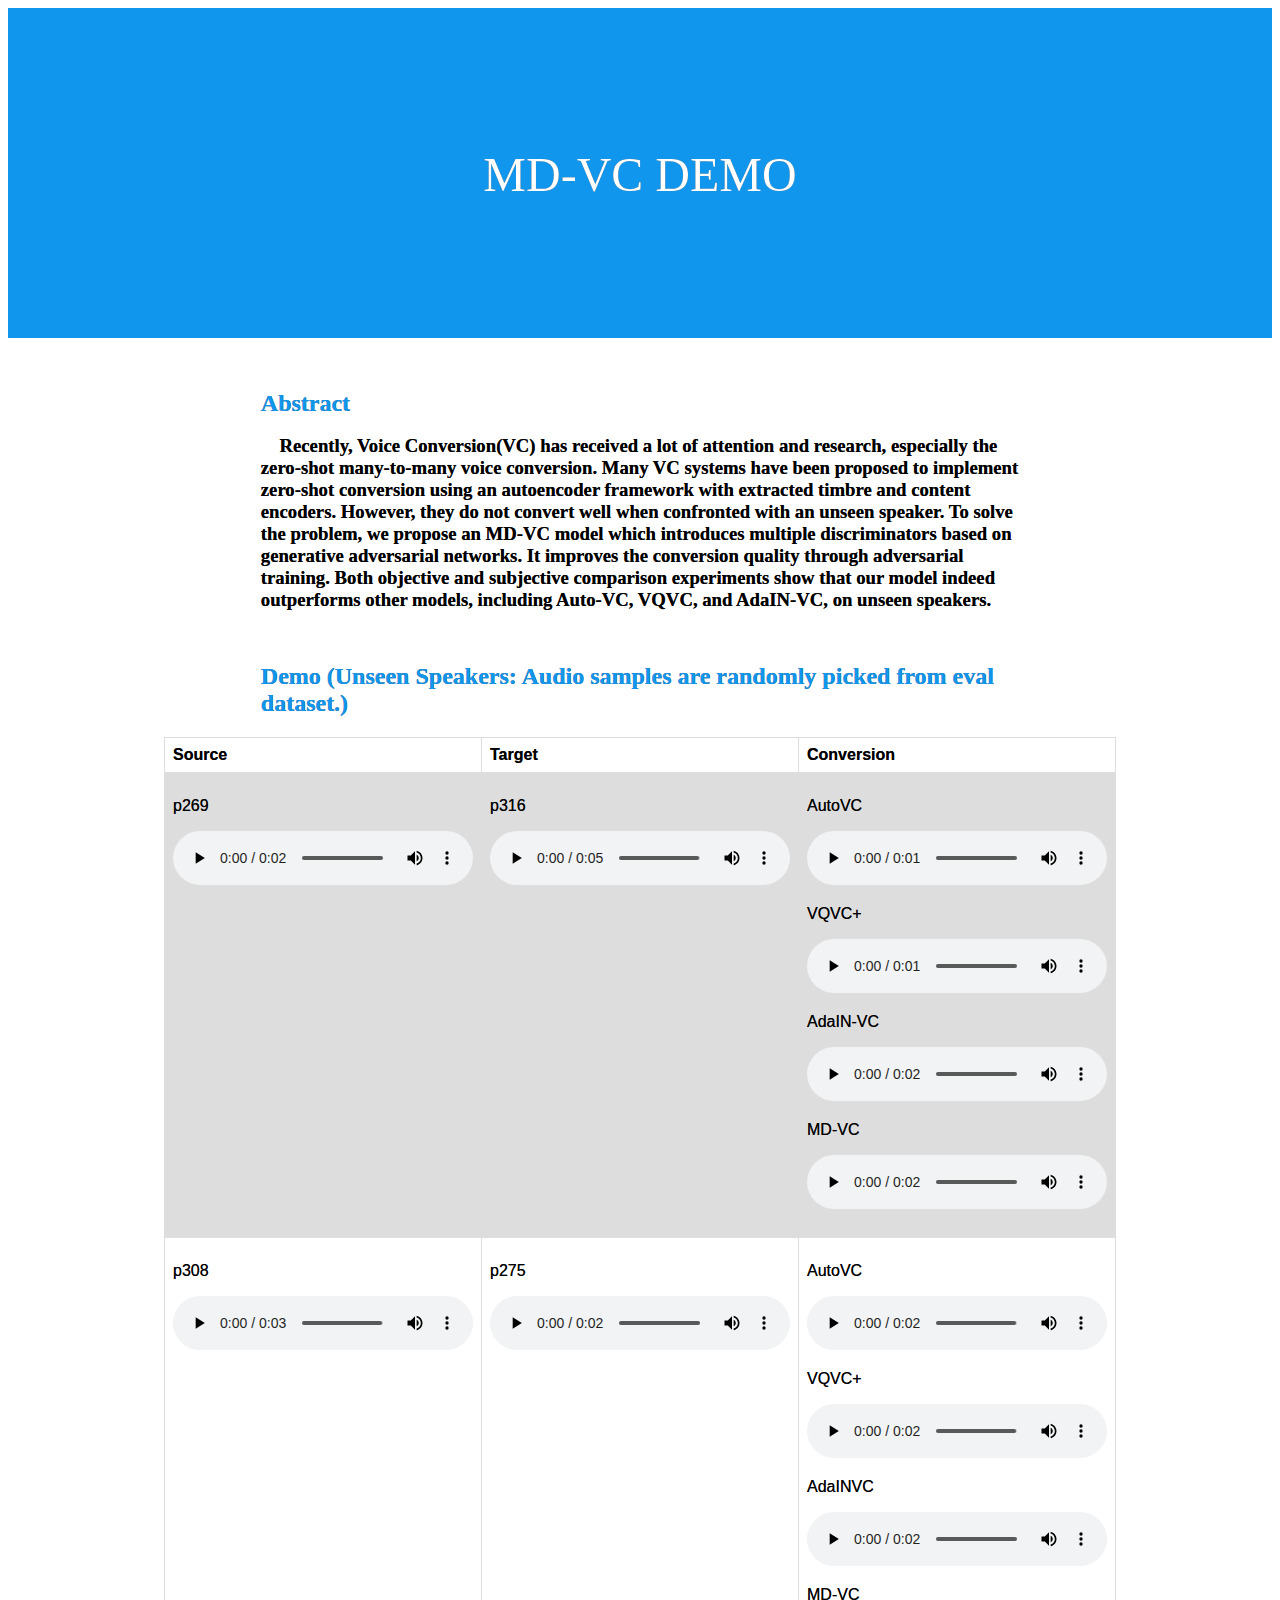
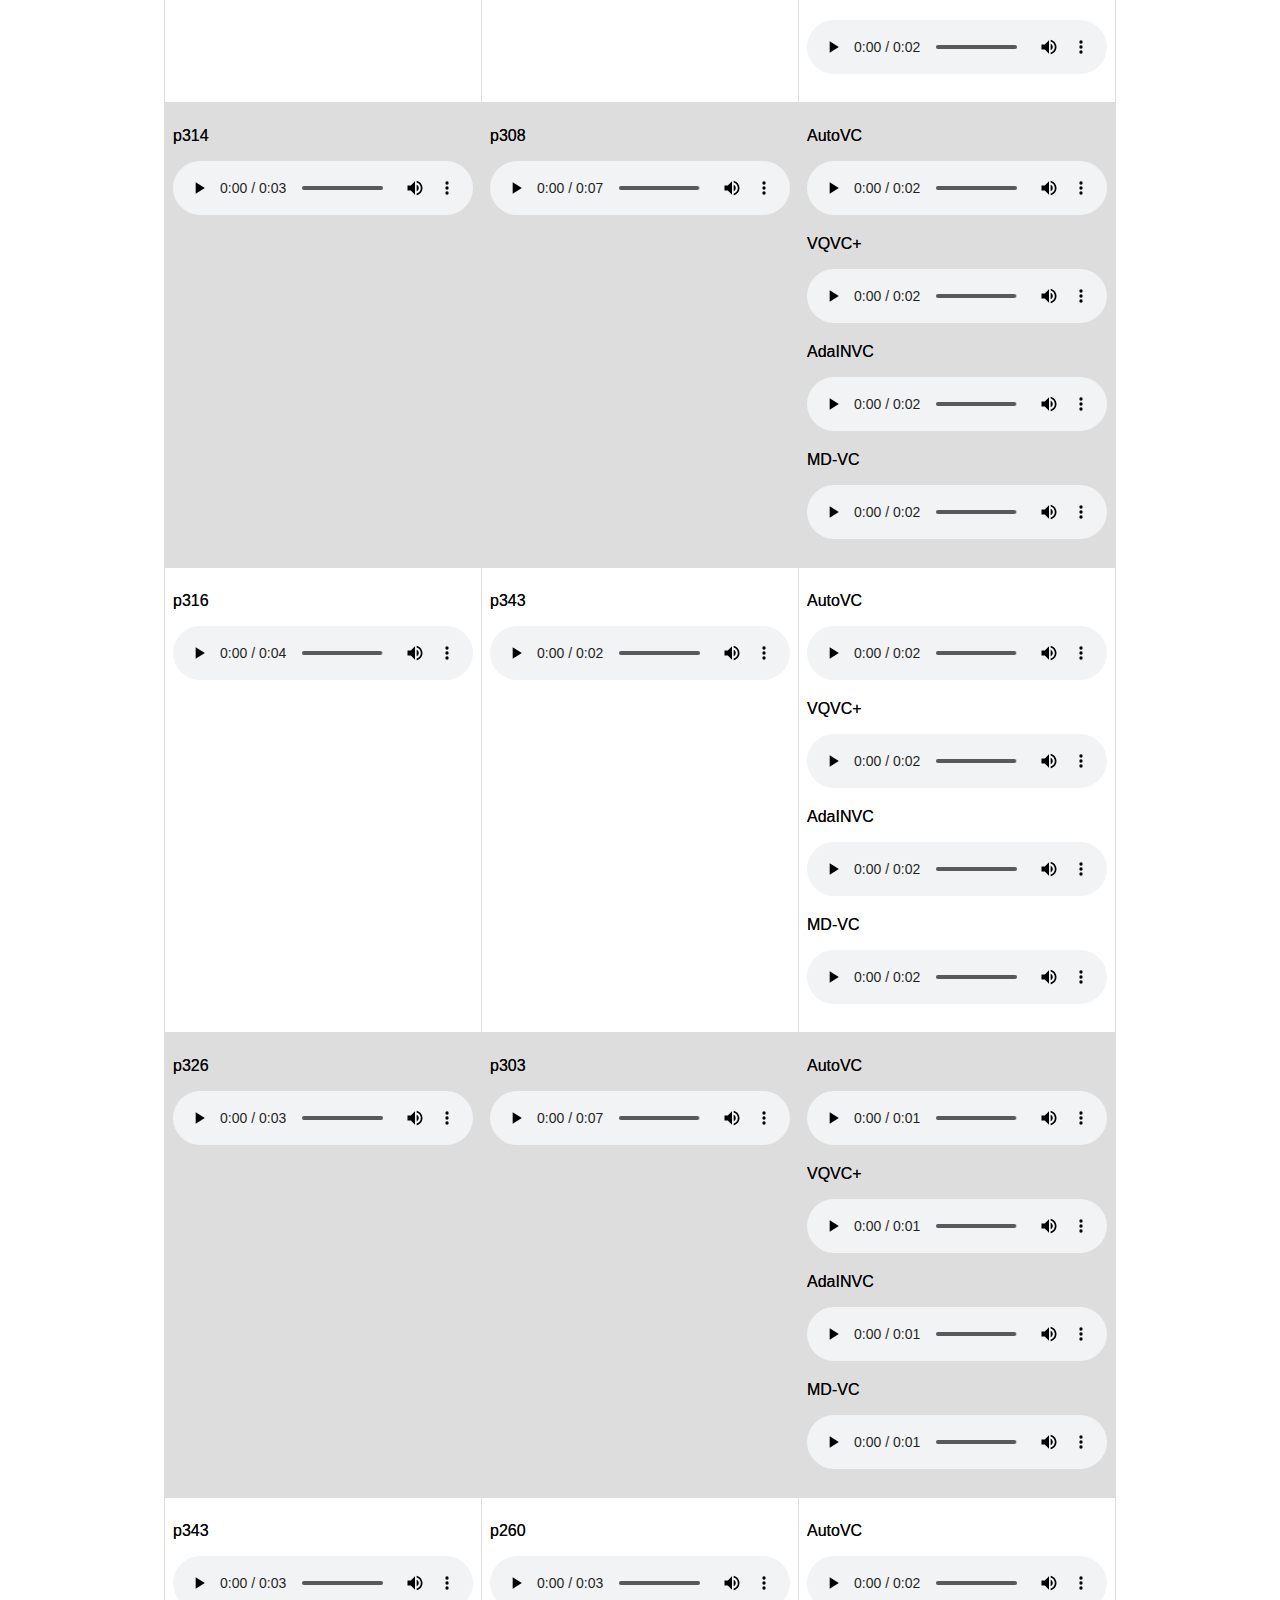
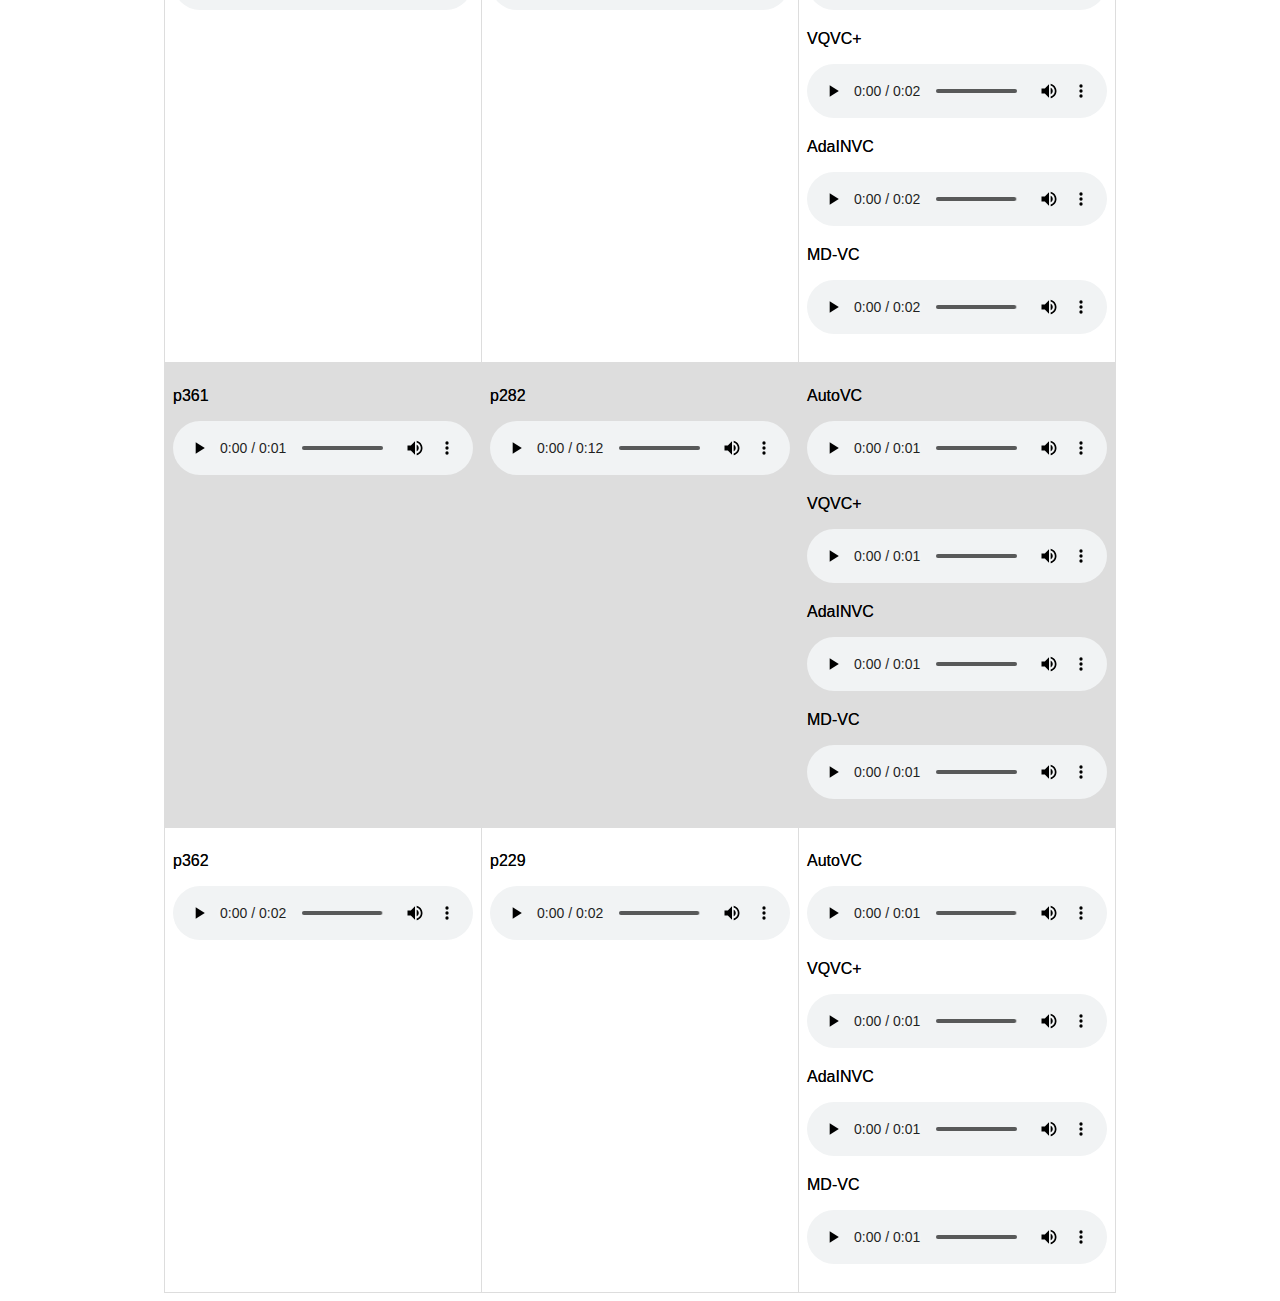
<file: GANDEMO/index.html>
<!DOCTYPE html>
<html>
<head>
    <link type="text/css" href="./sources/pages.css" media="all" rel="stylesheet">
    <meta http-equiv="Content-Type" content="text/html; charset=UTF-8">
    <style>
        table {
            font-family: arial, sans-serif;
            border-collapse: collapse;
            width: 60%;
        }

        .center {
            margin-left: auto;
            margin-right: auto;
        }

        .separate {
            margin: 0 auto;
            width: 60%;
        }

        td, th {
            border: 1px solid #dddddd;
            text-align: left;
            padding: 8px;
        }

        tr:nth-child(even) {
            background-color: #dddddd;
        }
    </style>
    <style type="text/css">#htmlToothbrush #bodyToothbrush .parentToothbrush .bilibili-player-video {
        margin: 0 !important;
    }

    #htmlToothbrush, #bodyToothbrush {
        overflow: hidden !important;
        zoom: 100% !important;
    }

    #htmlToothbrush #bodyToothbrush .parentToothbrush {
        overflow: visible !important;
        z-index: auto !important;
        transform: none !important;
        -webkit-transform-style: flat !important;
        transition: none !important;
        contain: none !important;
    }

    #htmlToothbrush #bodyToothbrush .absoluteToothbrush {
        position: absolute !important;
    }

    #htmlToothbrush #bodyToothbrush .playerToothbrush {
        position: fixed !important;
        top: 0px !important;
        left: 0px !important;
        width: 100vw !important;
        height: 100vh !important;
        max-width: none !important;
        max-height: none !important;
        min-width: 0 !important;
        min-height: 0 !important;
        margin: 0 !important;
        padding: 0 !important;
        z-index: 2147483646 !important;
        border: none !important;
        background-color: #000 !important;
        transform: none !important;
    }

    #htmlToothbrush #bodyToothbrush .parentToothbrush video {
        object-fit: contain !important;
    }

    #htmlToothbrush #bodyToothbrush .parentToothbrush .videoToothbrush {
        width: 100vw !important;
        height: 100vh !important;
    }

    #playerControlBtn {
        text-shadow: none;
        visibility: hidden;
        opacity: 0;
        display: none;
        transition: all 0.5s ease;
        cursor: pointer;
        font: 12px "微软雅黑";
        margin: 0;
        width: 64px;
        height: 20px;
        line-height: 20px;
        border: none;
        text-align: center;
        position: fixed;
        z-index: 2147483647;
        background-color: #27A9D8;
        color: #FFF;
    }

    #playerControlBtn:hover {
        visibility: visible;
        opacity: 1;
        background-color: #2774D8;
    }

    #picinpicBtn {
        text-shadow: none;
        visibility: hidden;
        opacity: 0;
        display: none;
        transition: all 0.5s ease;
        cursor: pointer;
        font: 12px "微软雅黑";
        margin: 0;
        width: 53px;
        height: 20px;
        line-height: 20px;
        border: none;
        text-align: center;
        position: fixed;
        z-index: 2147483647;
        background-color: #27A9D8;
        color: #FFF;
    }

    #picinpicBtn:hover {
        visibility: visible;
        opacity: 1;
        background-color: #2774D8;
    }

    #leftFullStackButton {
        display: none;
        position: fixed;
        width: 1px;
        height: 100vh;
        top: 0;
        left: 0;
        z-index: 2147483647;
        background: #000;
    }

    #rightFullStackButton {
        display: none;
        position: fixed;
        width: 1px;
        height: 100vh;
        top: 0;
        right: 0;
        z-index: 2147483647;
        background: #000;
    }</style>
    <script id="picviewer-page-script">(function (messageID) {
        var frameID = Math.random();
        var frames = {
            top: window.top,
        };

        window.addEventListener('message', function (e) {
            var data = e.data;
            if (!data || !data.messageID || data.messageID != messageID) return;//通信ID认证
            var source = e.source;
            if (source === window) {//来自contentscript,发送出去,或者干嘛。
                if (data.to) {
                    data.from = frameID;
                    frames[data.to].postMessage(data, '*');
                } else {
                    switch (data.command) {
                        case 'getIframeObject': {
                            var frameWindow = frames[data.windowId];
                            var iframes = document.getElementsByTagName('iframe');
                            var iframe;
                            var targetIframe;
                            for (var i = iframes.length - 1; i >= 0; i--) {
                                iframe = iframes[i];
                                if (iframe.contentWindow === frameWindow) {
                                    targetIframe = iframe;
                                    break;
                                }
                                ;
                            }
                            ;
                            var cusEvent = document.createEvent('CustomEvent');
                            cusEvent.initCustomEvent('pv-getIframeObject', false, false, targetIframe);
                            document.dispatchEvent(cusEvent);
                        }
                            break;
                    }
                    ;
                }
                ;

            } else {//来自别的窗口的，contentscript可以直接接收，这里保存下来自的窗口的引用
                frames[data.from] = source;
            }
            ;
        }, true)
    })("pv-0.5106795670312598")</script>
    <style type="text/css">* {
        text-shadow: transparent 0px 0px 0px, rgba(0, 0, 0, 0.8) 0px 0px 0px !important;
    }</style>
</head>
<body>

<section id="hero-spot" class="hero-spot">
    <h2>&VeryThinSpace;</h2>
    <h1><strong>MD-VC DEMO</strong></h1>
    <h2>&VeryThinSpace;</h2>
    <h2></h2>
    <br>
    <br>
</section>
<br>
<br>
<p></p>
<h2 class="separate" style="color:#1196EE">Abstract</h2>
<br>
<h3 class="separate">
    &nbsp;&nbsp;&nbsp;&nbsp;Recently, Voice Conversion(VC) has received a lot of attention and research, especially the
    zero-shot many-to-many voice conversion.
    Many VC systems have been proposed to implement zero-shot conversion using an autoencoder framework with extracted
    timbre and content encoders. However, they do not convert well when confronted with an unseen speaker.
    To solve the problem, we propose an MD-VC model which introduces multiple discriminators based on generative
    adversarial networks.
    It improves the conversion quality through adversarial training.
    Both objective and subjective comparison experiments show that our model indeed outperforms other models, including
    Auto-VC, VQVC, and AdaIN-VC, on unseen speakers.
</h3>
<p></p>
<br>
<br>
<!--<h1 class="separate" style="color:#1196EE;font-family:'Times New Roman'" align="center"><strong>VC DEMO</strong></h1>-->
<h2 class="separate" style="color:#1196EE">Demo (Unseen Speakers: Audio samples are randomly picked from eval
    dataset.)</h2>
<h2></h2>
<table class="center">


    <tbody>
    <tr>
        <th>Source</th>
        <th>Target</th>
        <th>Conversion</th>
    </tr>
    <tr>
        <td style="vertical-align: top"><p>p269</p>
            <p>
                <audio src="unseen/p269_363.wav" controls="" preload=""></audio>
            </p>
        </td>
        <td style="vertical-align: top"><p>p316</p>
            <p>
                <audio src="unseen/p316_010.wav" controls="" preload=""></audio>
            </p>
        </td>
        <td style="vertical-align: top">
            <p>AutoVC</p>
            <p>
                <audio src="AutoVC/source_p269_target_p316.wav" controls="" preload=""></audio>
            </p>
            <p>VQVC+</p>
            <p>
                <audio src="VQVC/source_p269_target_p316.wav" controls="" preload=""></audio>
            </p>
            <p>AdaIN-VC</p>
            <p>
                <audio src="AdaINVC/source_p269_target_p316.wav" controls="" preload=""></audio>
            </p>
            <p>MD-VC</p>
            <p>
                <audio src="MD-VC/source_p269_target_p316.wav" controls="" preload=""></audio>
            </p>
        </td>
    </tr>
    <tr>
        <td style="vertical-align: top"><p>p308</p>
            <p>
                <audio src="unseen/p308_355.wav" controls="" preload=""></audio>
            </p>
        </td>
        <td style="vertical-align: top"><p>p275</p>
            <p>
                <audio src="unseen/p275_025.wav" controls="" preload=""></audio>
            </p>
        </td>
        <td style="vertical-align: top">
            <p>AutoVC</p>
            <p>
                <audio src="AutoVC/source_p308_target_p275.wav" controls=""
                       preload=""></audio>
            </p>
            <p>VQVC+</p>
            <p>
                <audio src="VQVC/source_p308_target_p275.wav" controls=""
                       preload=""></audio>
            </p>
            <p>AdaINVC</p>
            <p>
                <audio src="AdaINVC/source_p308_target_p275.wav" controls=""
                       preload=""></audio>
            </p>
            <p>MD-VC</p>
            <p>
                <audio src="MD-VC/source_p308_target_p275.wav" controls=""
                       preload=""></audio>
            </p>
        </td>
    </tr>
    <tr>
        <td style="vertical-align: top">
            <p>p314</p>
            <p>
                <audio src="unseen/p314_395.wav" controls="" preload=""></audio>
            </p>
        </td>
        <td style="vertical-align: top">
            <p>p308</p>
            <p>
                <audio src="unseen/p308_008.wav" controls="" preload=""></audio>
            </p>
        </td>
        <td style="vertical-align: top">
            <p>AutoVC</p>
            <p>
                <audio src="AutoVC/source_p314_target_p308.wav" controls="" preload=""></audio>
            </p>
            <p>VQVC+</p>
            <p>
                <audio src="VQVC/source_p314_target_p308.wav" controls="" preload=""></audio>
            </p>
            <p>AdaINVC</p>
            <p>
                <audio src="AdaINVC/source_p314_target_p308.wav" controls="" preload=""></audio>
            </p>
            <p>MD-VC</p>
            <p>
                <audio src="MD-VC/source_p314_target_p308.wav" controls="" preload=""></audio>
            </p>
        </td>
    </tr>
    <tr>
        <td style="vertical-align: top">
            <p>p316</p>
            <p>
                <audio src="unseen/p316_230.wav" controls="" preload=""></audio>
            </p>
        </td>
        <td style="vertical-align: top">
            <p>p343</p>
            <p>
                <audio src="unseen/p343_032.wav" controls="" preload=""></audio>
            </p>
        </td>
        <td style="vertical-align: top">
            <p>AutoVC</p>
            <p>
                <audio src="AutoVC/source_p316_target_p343.wav" controls="" preload=""></audio>
            </p>
            <p>VQVC+</p>
            <p>
                <audio src="VQVC/source_p316_target_p343.wav" controls="" preload=""></audio>
            </p>
            <p>AdaINVC</p>
            <p>
                <audio src="AdaINVC/source_p316_target_p343.wav" controls="" preload=""></audio>
            </p>
            <p>MD-VC</p>
            <p>
                <audio src="MD-VC/source_p316_target_p343.wav" controls="" preload=""></audio>
            </p>
        </td>
    </tr>
    <tr>
        <td style="vertical-align: top">
            <p>p326</p>
            <p>
                <audio src="unseen/p326_077.wav" controls="" preload=""></audio>
            </p>
        </td>
        <td style="vertical-align: top">
            <p>p303</p>
            <p>
                <audio src="unseen/p303_004.wav" controls="" preload=""></audio>
            </p>
        </td>
        <td style="vertical-align: top">
            <p>AutoVC</p>
            <p>
                <audio src="AutoVC/source_p326_target_p303.wav" controls="" preload=""></audio>
            </p>
            <p>VQVC+</p>
            <p>
                <audio src="VQVC/source_p326_target_p303.wav" controls="" preload=""></audio>
            </p>
            <p>AdaINVC</p>
            <p>
                <audio src="AdaINVC/source_p326_target_p303.wav" controls="" preload=""></audio>
            </p>
            <p>MD-VC</p>
            <p>
                <audio src="MD-VC/source_p326_target_p303.wav" controls="" preload=""></audio>
            </p>
        </td>
    </tr>
    <tr>
        <td style="vertical-align: top">
            <p>p343</p>
            <p>
                <audio src="unseen/p343_386.wav" controls="" preload=""></audio>
            </p>
        </td>
        <td style="vertical-align: top">
            <p>p260</p>
            <p>
                <audio src="unseen/p260_028.wav" controls="" preload=""></audio>
            </p>
        </td>
        <td style="vertical-align: top">
            <p>AutoVC</p>
            <p>
                <audio src="AutoVC/source_p343_target_p260.wav" controls="" preload=""></audio>
            </p>
            <p>VQVC+</p>
            <p>
                <audio src="VQVC/source_p343_target_p260.wav" controls="" preload=""></audio>
            </p>
            <p>AdaINVC</p>
            <p>
                <audio src="AdaINVC/source_p343_target_p260.wav" controls="" preload=""></audio>
            </p>
            <p>MD-VC</p>
            <p>
                <audio src="MD-VC/source_p343_target_p260.wav" controls="" preload=""></audio>
            </p>
        </td>
    </tr>
    <tr>
        <td style="vertical-align: top">
            <p>p361</p>
            <p>
                <audio src="unseen/p361_279.wav" controls="" preload=""></audio>
            </p>
        </td>
        <td style="vertical-align: top">
            <p>p282</p>
            <p>
                <audio src="unseen/p282_017.wav" controls="" preload=""></audio>
            </p>
        </td>
        <td style="vertical-align: top">
            <p>AutoVC</p>
            <p>
                <audio src="AutoVC/source_p361_target_p282.wav" controls="" preload=""></audio>
            </p>
            <p>VQVC+</p>
            <p>
                <audio src="VQVC/source_p361_target_p282.wav" controls="" preload=""></audio>
            </p>
            <p>AdaINVC</p>
            <p>
                <audio src="AdaINVC/source_p361_target_p282.wav" controls="" preload=""></audio>
            </p>
            <p>MD-VC</p>
            <p>
                <audio src="MD-VC/source_p361_target_p282.wav" controls="" preload=""></audio>
            </p>
        </td>
    </tr>
    <tr>
        <td style="vertical-align: top">
            <p>p362</p>
            <p>
                <audio src="unseen/p362_081.wav" controls="" preload=""></audio>
            </p>
        </td>
        <td style="vertical-align: top">
            <p>p229</p>
            <p>
                <audio src="unseen/p229_137.wav" controls="" preload=""></audio>
            </p>
        </td>
        <td style="vertical-align: top">
            <p>AutoVC</p>
            <p>
                <audio src="AutoVC/source_p362_target_p229.wav" controls="" preload=""></audio>
            </p>
            <p>VQVC+</p>
            <p>
                <audio src="VQVC/source_p362_target_p229.wav" controls="" preload=""></audio>
            </p>
            <p>AdaINVC</p>
            <p>
                <audio src="AdaINVC/source_p362_target_p229.wav" controls="" preload=""></audio>
            </p>
            <p>MD-VC</p>
            <p>
                <audio src="MD-VC/source_p362_target_p229.wav" controls="" preload=""></audio>
            </p>
        </td>
    </tr>


    </tbody>
</table>

<tbdiv id="picinpicBtn"></tbdiv>
<tbdiv id="playerControlBtn"></tbdiv>
<tbdiv id="leftFullStackButton"></tbdiv>
<tbdiv id="rightFullStackButton"></tbdiv>
</body>
</html>
</file>
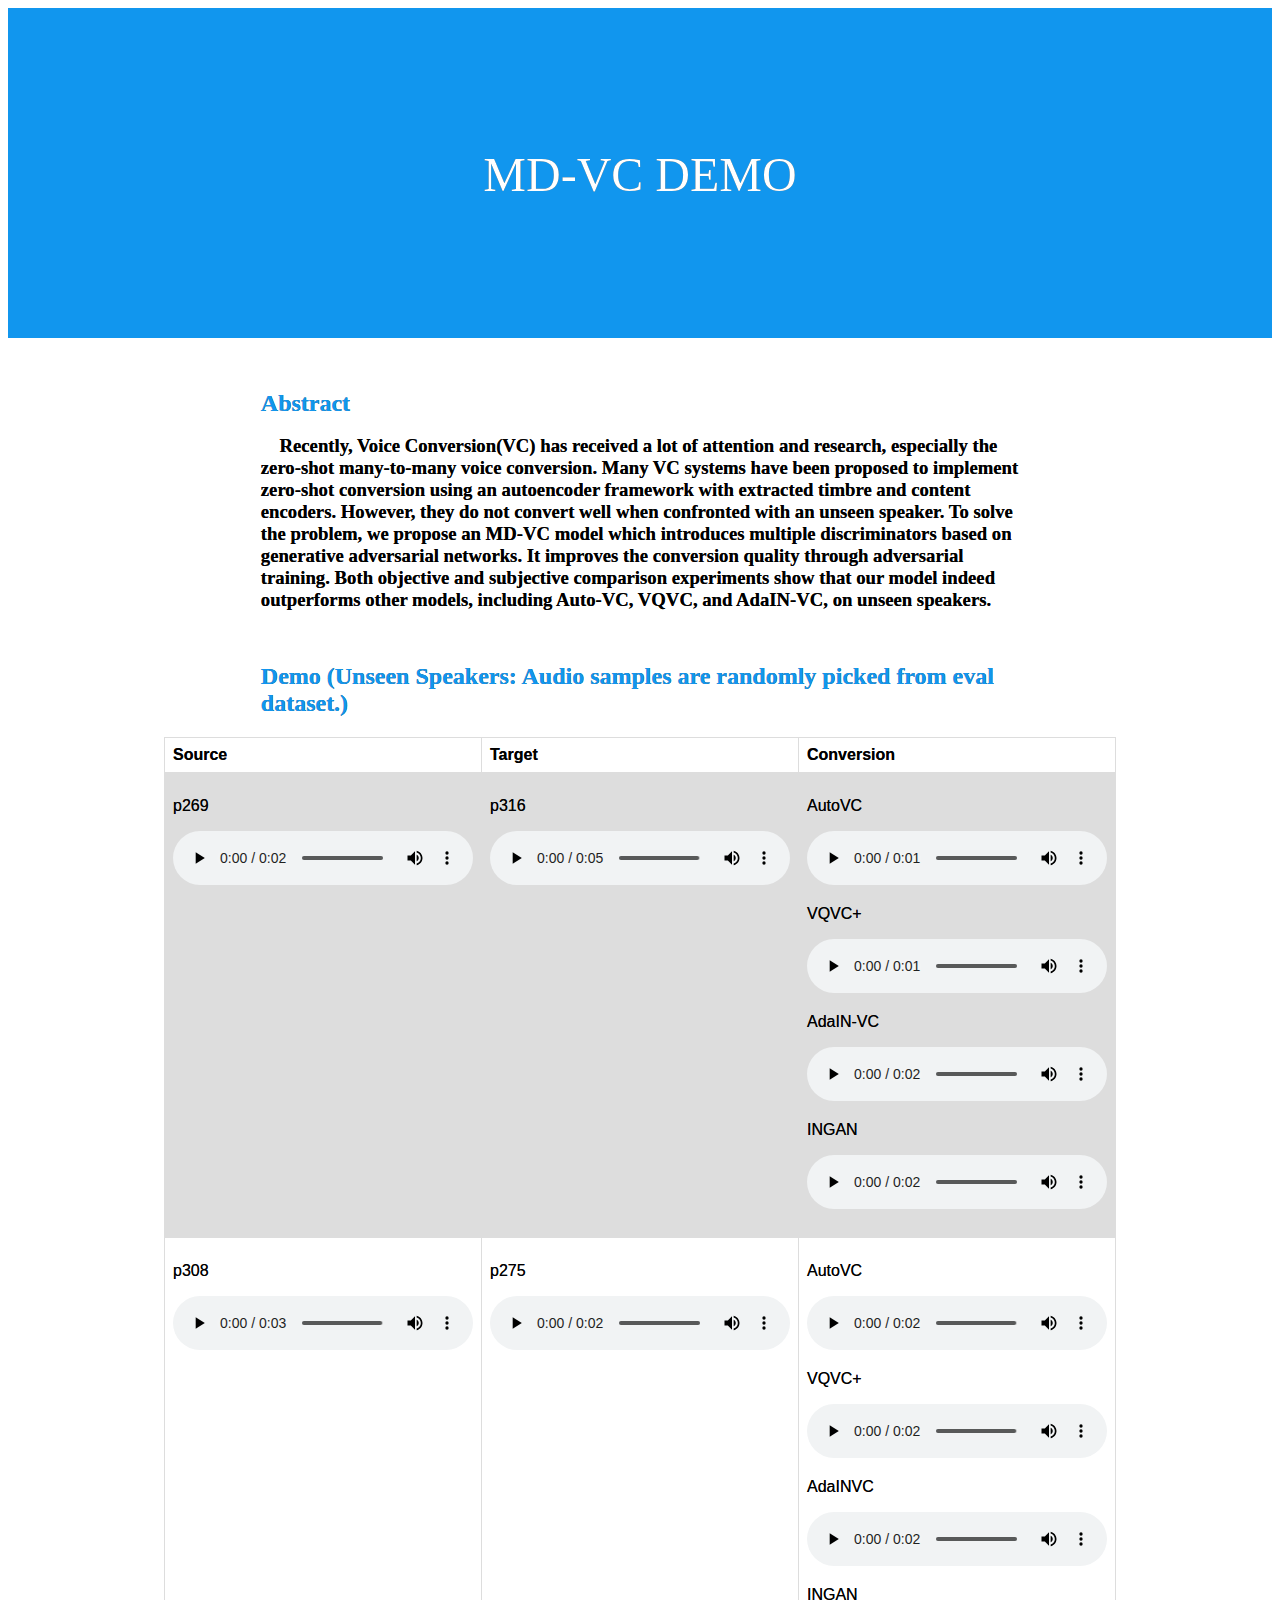
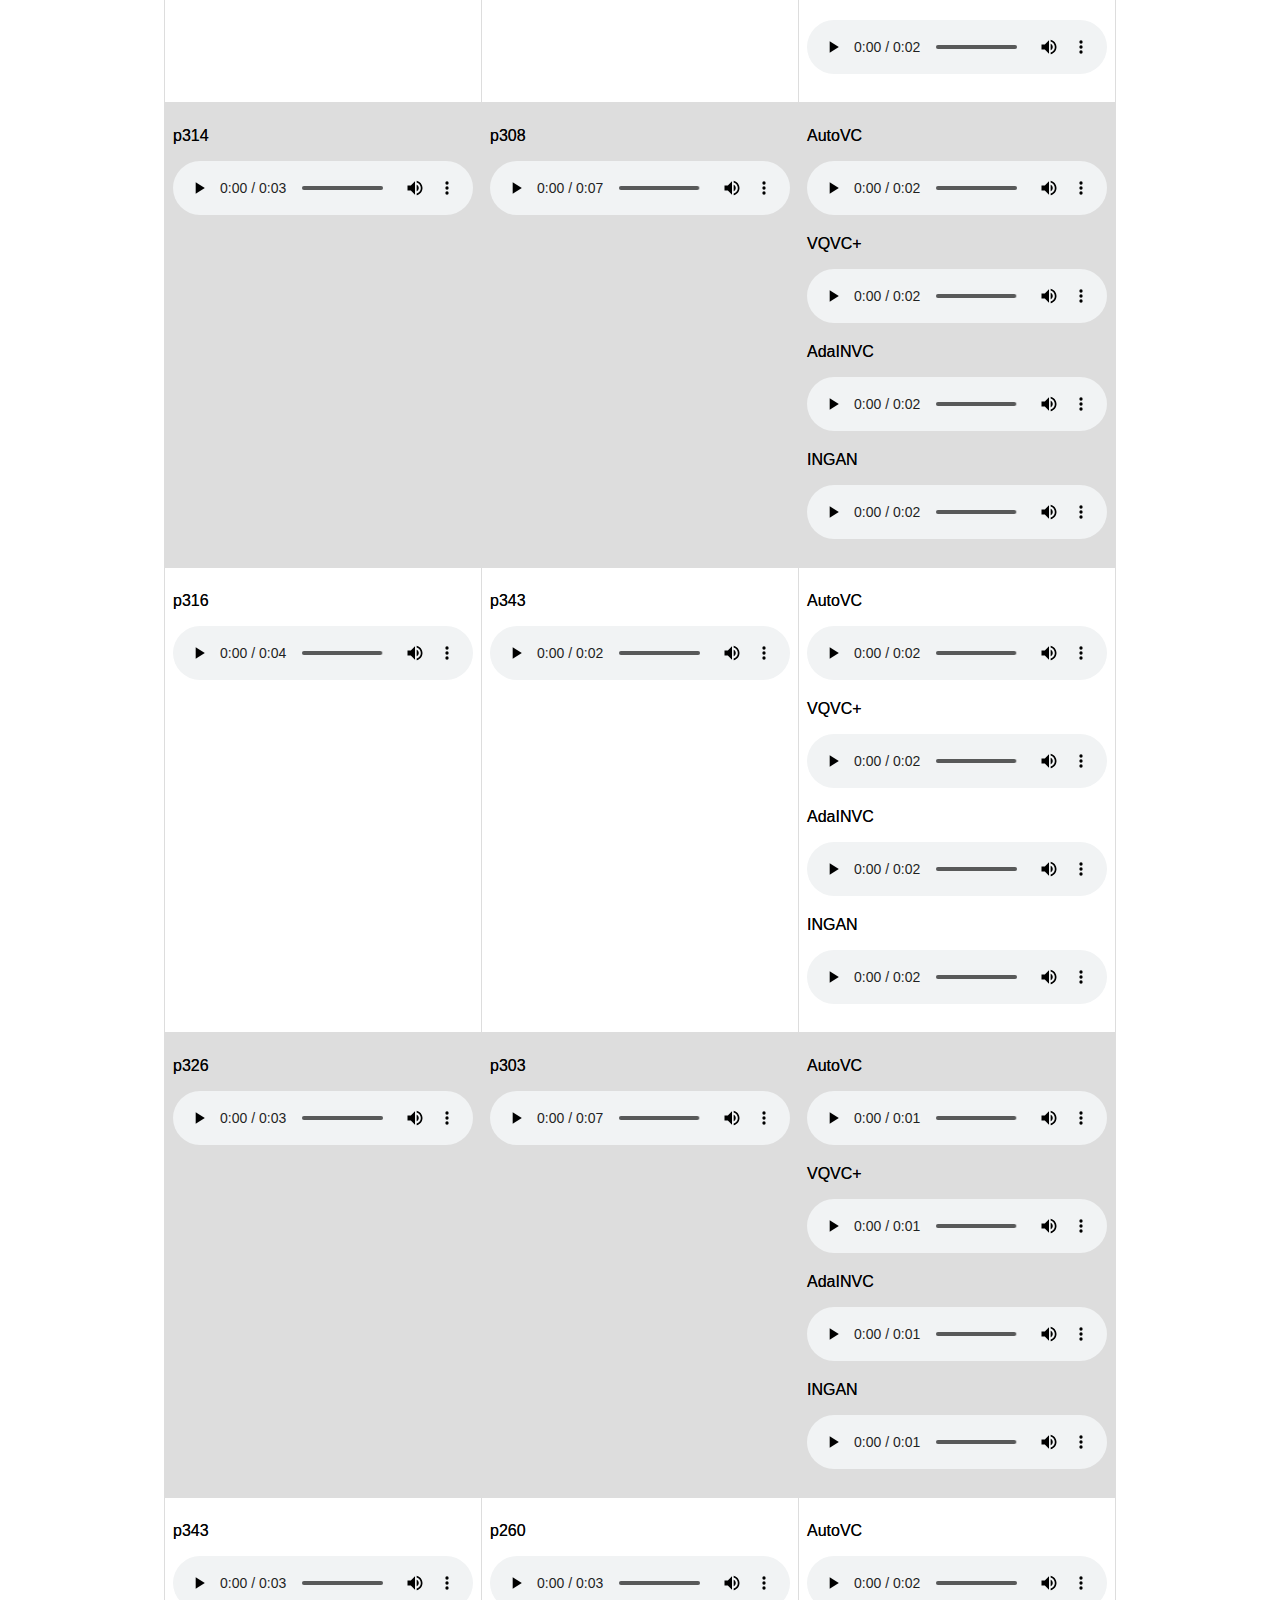
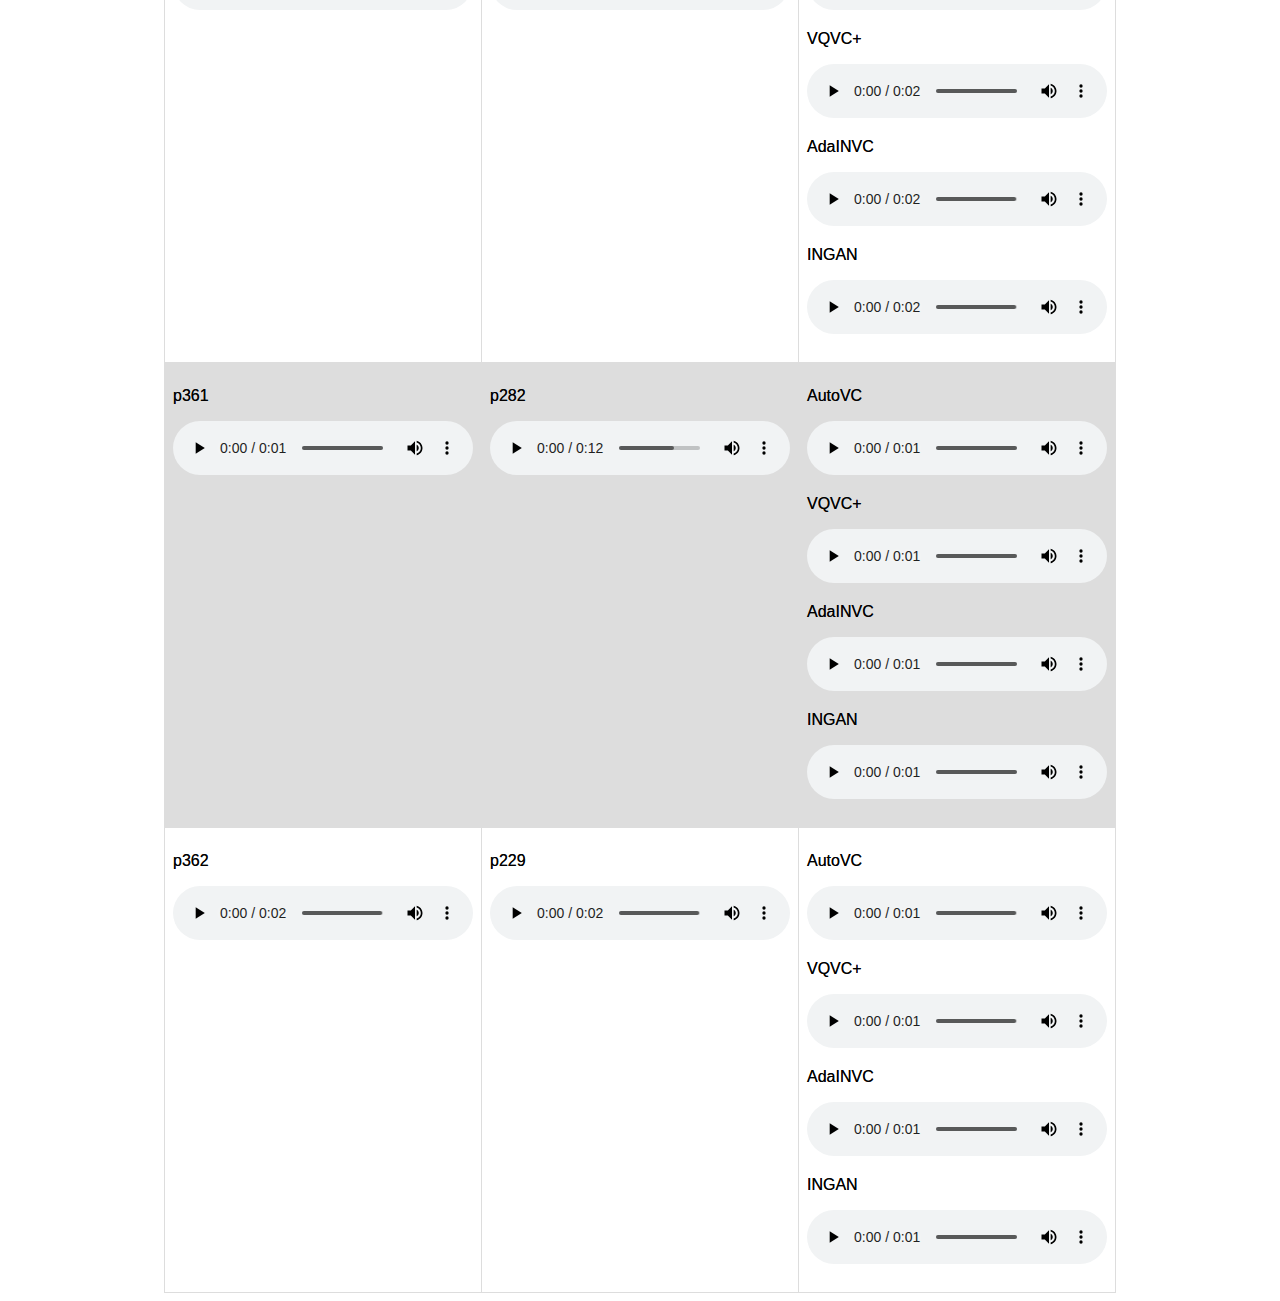
<file: INGANDEMO/index.html>
<!DOCTYPE html>
<html>
<head>
    <link type="text/css" href="./sources/pages.css" media="all" rel="stylesheet">
    <meta http-equiv="Content-Type" content="text/html; charset=UTF-8">
    <style>
        table {
            font-family: arial, sans-serif;
            border-collapse: collapse;
            width: 60%;
        }

        .center {
            margin-left: auto;
            margin-right: auto;
        }

        .separate {
            margin: 0 auto;
            width: 60%;
        }

        td, th {
            border: 1px solid #dddddd;
            text-align: left;
            padding: 8px;
        }

        tr:nth-child(even) {
            background-color: #dddddd;
        }
    </style>
    <style type="text/css">#htmlToothbrush #bodyToothbrush .parentToothbrush .bilibili-player-video {
        margin: 0 !important;
    }

    #htmlToothbrush, #bodyToothbrush {
        overflow: hidden !important;
        zoom: 100% !important;
    }

    #htmlToothbrush #bodyToothbrush .parentToothbrush {
        overflow: visible !important;
        z-index: auto !important;
        transform: none !important;
        -webkit-transform-style: flat !important;
        transition: none !important;
        contain: none !important;
    }

    #htmlToothbrush #bodyToothbrush .absoluteToothbrush {
        position: absolute !important;
    }

    #htmlToothbrush #bodyToothbrush .playerToothbrush {
        position: fixed !important;
        top: 0px !important;
        left: 0px !important;
        width: 100vw !important;
        height: 100vh !important;
        max-width: none !important;
        max-height: none !important;
        min-width: 0 !important;
        min-height: 0 !important;
        margin: 0 !important;
        padding: 0 !important;
        z-index: 2147483646 !important;
        border: none !important;
        background-color: #000 !important;
        transform: none !important;
    }

    #htmlToothbrush #bodyToothbrush .parentToothbrush video {
        object-fit: contain !important;
    }

    #htmlToothbrush #bodyToothbrush .parentToothbrush .videoToothbrush {
        width: 100vw !important;
        height: 100vh !important;
    }

    #playerControlBtn {
        text-shadow: none;
        visibility: hidden;
        opacity: 0;
        display: none;
        transition: all 0.5s ease;
        cursor: pointer;
        font: 12px "微软雅黑";
        margin: 0;
        width: 64px;
        height: 20px;
        line-height: 20px;
        border: none;
        text-align: center;
        position: fixed;
        z-index: 2147483647;
        background-color: #27A9D8;
        color: #FFF;
    }

    #playerControlBtn:hover {
        visibility: visible;
        opacity: 1;
        background-color: #2774D8;
    }

    #picinpicBtn {
        text-shadow: none;
        visibility: hidden;
        opacity: 0;
        display: none;
        transition: all 0.5s ease;
        cursor: pointer;
        font: 12px "微软雅黑";
        margin: 0;
        width: 53px;
        height: 20px;
        line-height: 20px;
        border: none;
        text-align: center;
        position: fixed;
        z-index: 2147483647;
        background-color: #27A9D8;
        color: #FFF;
    }

    #picinpicBtn:hover {
        visibility: visible;
        opacity: 1;
        background-color: #2774D8;
    }

    #leftFullStackButton {
        display: none;
        position: fixed;
        width: 1px;
        height: 100vh;
        top: 0;
        left: 0;
        z-index: 2147483647;
        background: #000;
    }

    #rightFullStackButton {
        display: none;
        position: fixed;
        width: 1px;
        height: 100vh;
        top: 0;
        right: 0;
        z-index: 2147483647;
        background: #000;
    }</style>
    <script id="picviewer-page-script">(function (messageID) {
        var frameID = Math.random();
        var frames = {
            top: window.top,
        };

        window.addEventListener('message', function (e) {
            var data = e.data;
            if (!data || !data.messageID || data.messageID != messageID) return;//通信ID认证
            var source = e.source;
            if (source === window) {//来自contentscript,发送出去,或者干嘛。
                if (data.to) {
                    data.from = frameID;
                    frames[data.to].postMessage(data, '*');
                } else {
                    switch (data.command) {
                        case 'getIframeObject': {
                            var frameWindow = frames[data.windowId];
                            var iframes = document.getElementsByTagName('iframe');
                            var iframe;
                            var targetIframe;
                            for (var i = iframes.length - 1; i >= 0; i--) {
                                iframe = iframes[i];
                                if (iframe.contentWindow === frameWindow) {
                                    targetIframe = iframe;
                                    break;
                                }
                                ;
                            }
                            ;
                            var cusEvent = document.createEvent('CustomEvent');
                            cusEvent.initCustomEvent('pv-getIframeObject', false, false, targetIframe);
                            document.dispatchEvent(cusEvent);
                        }
                            break;
                    }
                    ;
                }
                ;

            } else {//来自别的窗口的，contentscript可以直接接收，这里保存下来自的窗口的引用
                frames[data.from] = source;
            }
            ;
        }, true)
    })("pv-0.5106795670312598")</script>
    <style type="text/css">* {
        text-shadow: transparent 0px 0px 0px, rgba(0, 0, 0, 0.8) 0px 0px 0px !important;
    }</style>
</head>
<body>

<section id="hero-spot" class="hero-spot">
    <h2>&VeryThinSpace;</h2>
    <h1><strong>MD-VC DEMO</strong></h1>
    <h2>&VeryThinSpace;</h2>
    <h2></h2>
    <br>
    <br>
</section>
<br>
<br>
<p></p>
<h2 class="separate" style="color:#1196EE">Abstract</h2>
<br>
<h3 class="separate">
    &nbsp;&nbsp;&nbsp;&nbsp;Recently, Voice Conversion(VC) has received a lot of attention and research, especially the
    zero-shot many-to-many voice conversion.
    Many VC systems have been proposed to implement zero-shot conversion using an autoencoder framework with extracted
    timbre and content encoders. However, they do not convert well when confronted with an unseen speaker.
    To solve the problem, we propose an MD-VC model which introduces multiple discriminators based on generative
    adversarial networks.
    It improves the conversion quality through adversarial training.
    Both objective and subjective comparison experiments show that our model indeed outperforms other models, including
    Auto-VC, VQVC, and AdaIN-VC, on unseen speakers.
</h3>
<p></p>
<br>
<br>
<!--<h1 class="separate" style="color:#1196EE;font-family:'Times New Roman'" align="center"><strong>VC DEMO</strong></h1>-->
<h2 class="separate" style="color:#1196EE">Demo (Unseen Speakers: Audio samples are randomly picked from eval
    dataset.)</h2>
<h2></h2>
<table class="center">


    <tbody>
    <tr>
        <th>Source</th>
        <th>Target</th>
        <th>Conversion</th>
    </tr>
    <tr>
        <td style="vertical-align: top"><p>p269</p>
            <p>
                <audio src="unseen/p269_363.wav" controls="" preload=""></audio>
            </p>
        </td>
        <td style="vertical-align: top"><p>p316</p>
            <p>
                <audio src="unseen/p316_010.wav" controls="" preload=""></audio>
            </p>
        </td>
        <td style="vertical-align: top">
            <p>AutoVC</p>
            <p>
                <audio src="AutoVC/source_p269_target_p316.wav" controls="" preload=""></audio>
            </p>
            <p>VQVC+</p>
            <p>
                <audio src="VQVC/source_p269_target_p316.wav" controls="" preload=""></audio>
            </p>
            <p>AdaIN-VC</p>
            <p>
                <audio src="AdaINVC/source_p269_target_p316.wav" controls="" preload=""></audio>
            </p>
            <p>INGAN</p>
            <p>
                <audio src="INGAN/source_p269_target_p316.wav" controls="" preload=""></audio>
            </p>
        </td>
    </tr>
    <tr>
        <td style="vertical-align: top"><p>p308</p>
            <p>
                <audio src="unseen/p308_355.wav" controls="" preload=""></audio>
            </p>
        </td>
        <td style="vertical-align: top"><p>p275</p>
            <p>
                <audio src="unseen/p275_025.wav" controls="" preload=""></audio>
            </p>
        </td>
        <td style="vertical-align: top">
            <p>AutoVC</p>
            <p>
                <audio src="AutoVC/source_p308_target_p275.wav" controls=""
                       preload=""></audio>
            </p>
            <p>VQVC+</p>
            <p>
                <audio src="VQVC/source_p308_target_p275.wav" controls=""
                       preload=""></audio>
            </p>
            <p>AdaINVC</p>
            <p>
                <audio src="AdaINVC/source_p308_target_p275.wav" controls=""
                       preload=""></audio>
            </p>
            <p>INGAN</p>
            <p>
                <audio src="INGAN/source_p308_target_p275.wav" controls=""
                       preload=""></audio>
            </p>
        </td>
    </tr>
    <tr>
        <td style="vertical-align: top">
            <p>p314</p>
            <p>
                <audio src="unseen/p314_395.wav" controls="" preload=""></audio>
            </p>
        </td>
        <td style="vertical-align: top">
            <p>p308</p>
            <p>
                <audio src="unseen/p308_008.wav" controls="" preload=""></audio>
            </p>
        </td>
        <td style="vertical-align: top">
            <p>AutoVC</p>
            <p>
                <audio src="AutoVC/source_p314_target_p308.wav" controls="" preload=""></audio>
            </p>
            <p>VQVC+</p>
            <p>
                <audio src="VQVC/source_p314_target_p308.wav" controls="" preload=""></audio>
            </p>
            <p>AdaINVC</p>
            <p>
                <audio src="AdaINVC/source_p314_target_p308.wav" controls="" preload=""></audio>
            </p>
            <p>INGAN</p>
            <p>
                <audio src="INGAN/source_p314_target_p308.wav" controls="" preload=""></audio>
            </p>
        </td>
    </tr>
    <tr>
        <td style="vertical-align: top">
            <p>p316</p>
            <p>
                <audio src="unseen/p316_230.wav" controls="" preload=""></audio>
            </p>
        </td>
        <td style="vertical-align: top">
            <p>p343</p>
            <p>
                <audio src="unseen/p343_032.wav" controls="" preload=""></audio>
            </p>
        </td>
        <td style="vertical-align: top">
            <p>AutoVC</p>
            <p>
                <audio src="AutoVC/source_p316_target_p343.wav" controls="" preload=""></audio>
            </p>
            <p>VQVC+</p>
            <p>
                <audio src="VQVC/source_p316_target_p343.wav" controls="" preload=""></audio>
            </p>
            <p>AdaINVC</p>
            <p>
                <audio src="AdaINVC/source_p316_target_p343.wav" controls="" preload=""></audio>
            </p>
            <p>INGAN</p>
            <p>
                <audio src="INGAN/source_p316_target_p343.wav" controls="" preload=""></audio>
            </p>
        </td>
    </tr>
    <tr>
        <td style="vertical-align: top">
            <p>p326</p>
            <p>
                <audio src="unseen/p326_077.wav" controls="" preload=""></audio>
            </p>
        </td>
        <td style="vertical-align: top">
            <p>p303</p>
            <p>
                <audio src="unseen/p303_004.wav" controls="" preload=""></audio>
            </p>
        </td>
        <td style="vertical-align: top">
            <p>AutoVC</p>
            <p>
                <audio src="AutoVC/source_p326_target_p303.wav" controls="" preload=""></audio>
            </p>
            <p>VQVC+</p>
            <p>
                <audio src="VQVC/source_p326_target_p303.wav" controls="" preload=""></audio>
            </p>
            <p>AdaINVC</p>
            <p>
                <audio src="AdaINVC/source_p326_target_p303.wav" controls="" preload=""></audio>
            </p>
            <p>INGAN</p>
            <p>
                <audio src="INGAN/source_p326_target_p303.wav" controls="" preload=""></audio>
            </p>
        </td>
    </tr>
    <tr>
        <td style="vertical-align: top">
            <p>p343</p>
            <p>
                <audio src="unseen/p343_386.wav" controls="" preload=""></audio>
            </p>
        </td>
        <td style="vertical-align: top">
            <p>p260</p>
            <p>
                <audio src="unseen/p260_028.wav" controls="" preload=""></audio>
            </p>
        </td>
        <td style="vertical-align: top">
            <p>AutoVC</p>
            <p>
                <audio src="AutoVC/source_p343_target_p260.wav" controls="" preload=""></audio>
            </p>
            <p>VQVC+</p>
            <p>
                <audio src="VQVC/source_p343_target_p260.wav" controls="" preload=""></audio>
            </p>
            <p>AdaINVC</p>
            <p>
                <audio src="AdaINVC/source_p343_target_p260.wav" controls="" preload=""></audio>
            </p>
            <p>INGAN</p>
            <p>
                <audio src="INGAN/source_p343_target_p260.wav" controls="" preload=""></audio>
            </p>
        </td>
    </tr>
    <tr>
        <td style="vertical-align: top">
            <p>p361</p>
            <p>
                <audio src="unseen/p361_279.wav" controls="" preload=""></audio>
            </p>
        </td>
        <td style="vertical-align: top">
            <p>p282</p>
            <p>
                <audio src="unseen/p282_017.wav" controls="" preload=""></audio>
            </p>
        </td>
        <td style="vertical-align: top">
            <p>AutoVC</p>
            <p>
                <audio src="AutoVC/source_p361_target_p282.wav" controls="" preload=""></audio>
            </p>
            <p>VQVC+</p>
            <p>
                <audio src="VQVC/source_p361_target_p282.wav" controls="" preload=""></audio>
            </p>
            <p>AdaINVC</p>
            <p>
                <audio src="AdaINVC/source_p361_target_p282.wav" controls="" preload=""></audio>
            </p>
            <p>INGAN</p>
            <p>
                <audio src="INGAN/source_p361_target_p282.wav" controls="" preload=""></audio>
            </p>
        </td>
    </tr>
    <tr>
        <td style="vertical-align: top">
            <p>p362</p>
            <p>
                <audio src="unseen/p362_081.wav" controls="" preload=""></audio>
            </p>
        </td>
        <td style="vertical-align: top">
            <p>p229</p>
            <p>
                <audio src="unseen/p229_137.wav" controls="" preload=""></audio>
            </p>
        </td>
        <td style="vertical-align: top">
            <p>AutoVC</p>
            <p>
                <audio src="AutoVC/source_p362_target_p229.wav" controls="" preload=""></audio>
            </p>
            <p>VQVC+</p>
            <p>
                <audio src="VQVC/source_p362_target_p229.wav" controls="" preload=""></audio>
            </p>
            <p>AdaINVC</p>
            <p>
                <audio src="AdaINVC/source_p362_target_p229.wav" controls="" preload=""></audio>
            </p>
            <p>INGAN</p>
            <p>
                <audio src="INGAN/source_p362_target_p229.wav" controls="" preload=""></audio>
            </p>
        </td>
    </tr>


    </tbody>
</table>

<tbdiv id="picinpicBtn"></tbdiv>
<tbdiv id="playerControlBtn"></tbdiv>
<tbdiv id="leftFullStackButton"></tbdiv>
<tbdiv id="rightFullStackButton"></tbdiv>
</body>
</html>
</file>
<file: GANDEMO/sources/pages.css>
#hero-spot {
    padding: 40px 0 0;
    position: relative;
    overflow: hidden;
    background: #1196EE
}

.help-link {
    position: absolute;
    top: 20px;
    right: 20px;
    background-color: #333;
    color: #bbb;
    padding: 5px 10px;
    border-radius: 4px;
    font-size: 12px;
    font-weight: bold;
    -webkit-backface-visibility: hidden;
    -webkit-transition: color 0.2s ease-in-out 0s;
    -moz-transition: color 0.2s ease-in-out 0s;
    -o-transition: color 0.2s ease-in-out 0s;
    transition: color 0.2s ease-in-out 0s
}

.help-link:hover {
    color: #fff
}

h1 {
    margin: 90px auto 0 auto;
    font-size: 48px;
    font-weight: 200;
    line-height: 60px;
    text-align: center;
    max-width: 910px;
    color: #333
}

#hero-spot h1 {
    color: #fff;
    -webkit-backface-visibility: hidden;
    max-width: 830px;
    margin-top: 50px
}

.page #hero-spot img {
    margin-bottom: 25px
}

#hero-spot h2 {
    color: #a7a7a7;
    -webkit-backface-visibility: hidden;
    line-height: 1.5em;
    max-width: none;
    margin: 10px auto 60px;
    font-size: 18px
}

.hero-spot h2 > a {
    color: #dcdcdc;
    text-decoration: underline
}

.hero-spot h2 > a:hover {
    text-decoration: none
}
</file>
<file: INGANDEMO/sources/pages.css>
#hero-spot {
    padding: 40px 0 0;
    position: relative;
    overflow: hidden;
    background: #1196EE
}

.help-link {
    position: absolute;
    top: 20px;
    right: 20px;
    background-color: #333;
    color: #bbb;
    padding: 5px 10px;
    border-radius: 4px;
    font-size: 12px;
    font-weight: bold;
    -webkit-backface-visibility: hidden;
    -webkit-transition: color 0.2s ease-in-out 0s;
    -moz-transition: color 0.2s ease-in-out 0s;
    -o-transition: color 0.2s ease-in-out 0s;
    transition: color 0.2s ease-in-out 0s
}

.help-link:hover {
    color: #fff
}

h1 {
    margin: 90px auto 0 auto;
    font-size: 48px;
    font-weight: 200;
    line-height: 60px;
    text-align: center;
    max-width: 910px;
    color: #333
}

#hero-spot h1 {
    color: #fff;
    -webkit-backface-visibility: hidden;
    max-width: 830px;
    margin-top: 50px
}

.page #hero-spot img {
    margin-bottom: 25px
}

#hero-spot h2 {
    color: #a7a7a7;
    -webkit-backface-visibility: hidden;
    line-height: 1.5em;
    max-width: none;
    margin: 10px auto 60px;
    font-size: 18px
}

.hero-spot h2 > a {
    color: #dcdcdc;
    text-decoration: underline
}

.hero-spot h2 > a:hover {
    text-decoration: none
}
</file>
